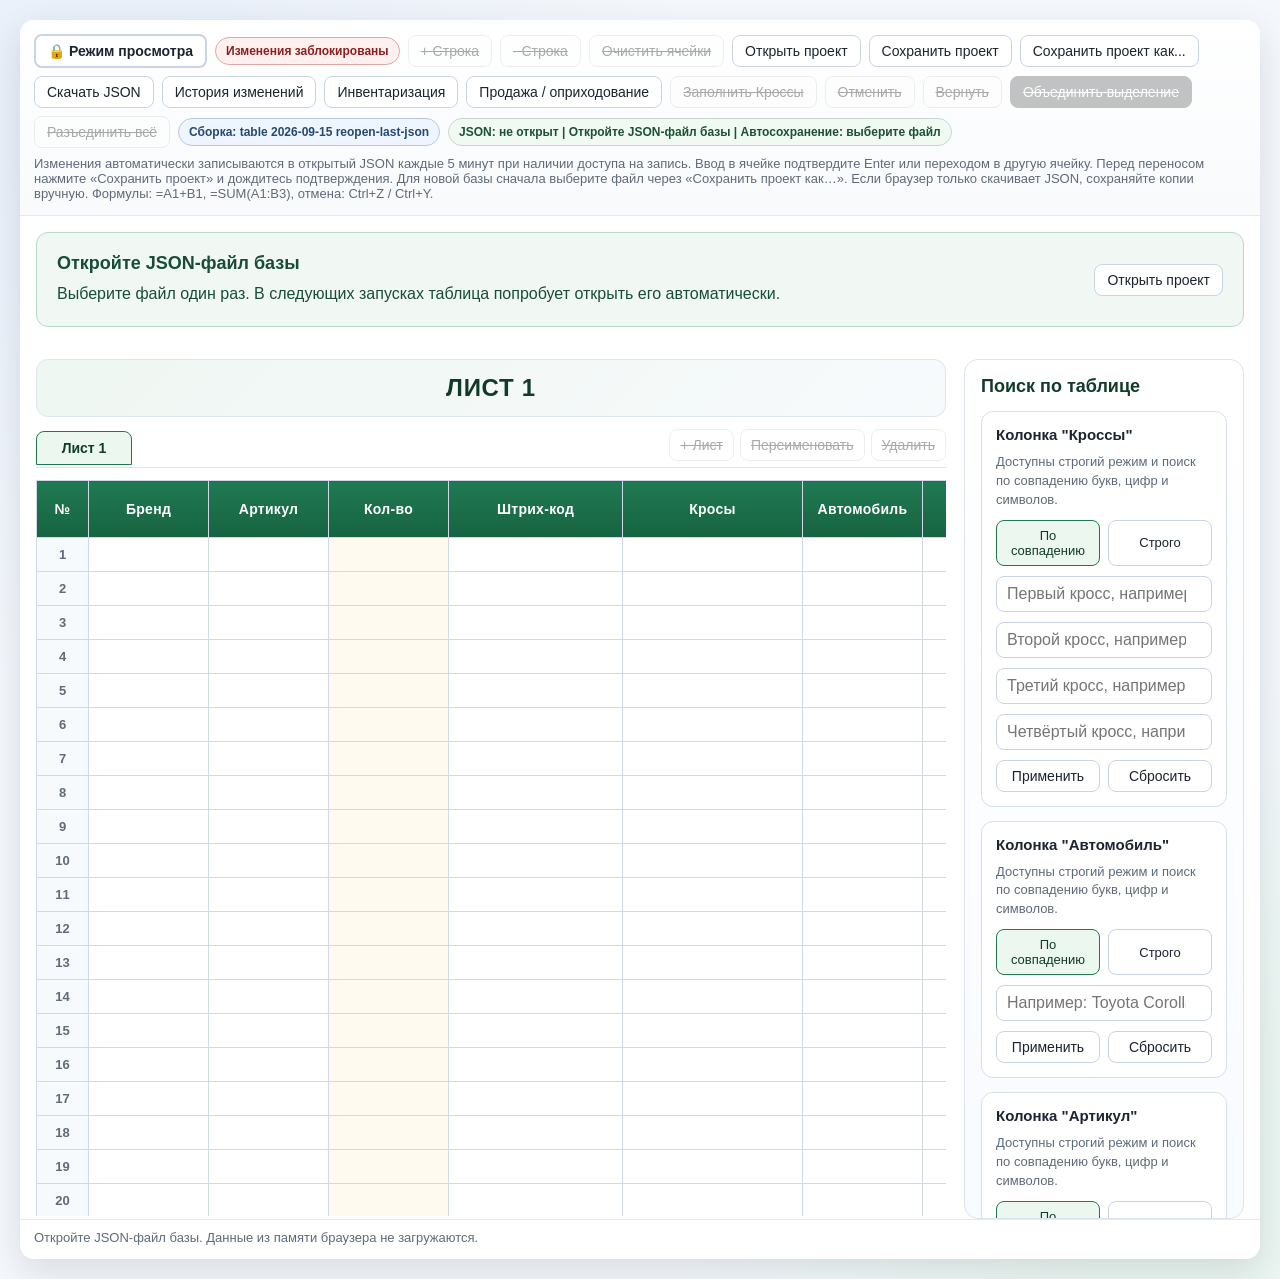
<file: index.html>
﻿<!doctype html>
<html lang="ru">
<head>
  <meta charset="UTF-8" />
  <meta name="viewport" content="width=device-width, initial-scale=1.0" />
  <title>Excel-подобная таблица</title>
  <link
    rel="icon"
    type="image/svg+xml"
    href="data:image/svg+xml,%3Csvg xmlns='http://www.w3.org/2000/svg' viewBox='0 0 64 64'%3E%3Crect width='64' height='64' rx='14' fill='white'/%3E%3Ctext x='32' y='45' text-anchor='middle' font-size='42' font-weight='700' font-family='Arial,sans-serif' fill='%23d62828'%3EA%3C/text%3E%3C/svg%3E"
  />
  <link rel="stylesheet" href="styles.css?v=20260915-reopen-last-json" />
</head>
<body class="table-locked">
  <div class="app">
    <div class="toolbar">
      <button id="adminModeToggle" class="admin-mode-toggle" type="button" aria-pressed="false">🔒 Режим просмотра</button>
      <span id="adminModeStatus" class="admin-mode-status" role="status">Изменения заблокированы</span>
      <button id="addRow">+ Строка</button>
      <button id="removeRow">- Строка</button>
      <button id="clearCells">Очистить ячейки</button>
      <button id="openProject">Открыть проект</button>
      <button id="saveProject">Сохранить проект</button>
      <button id="saveProjectAs">Сохранить проект как...</button>
      <button id="enableProjectAutosave" hidden>Разрешить автосохранение</button>
      <button id="downloadProjectCopy">Скачать JSON</button>
      <button id="downloadBrowserBackup" hidden>Скачать прежнюю копию браузера</button>
      <button id="changeHistory">История изменений</button>
      <button id="inventoryOpen" type="button">Инвентаризация</button>
      <button id="stockBarcodeOpen" type="button">Продажа / оприходование</button>
      <button id="crossImport">Заполнить Кроссы</button>
      <button id="undoAction">Отменить</button>
      <button id="redoAction">Вернуть</button>
      <button id="merge" class="primary">Объединить выделение</button>
      <button id="unmerge">Разъединить всё</button>
      <span id="buildBadge" class="build-badge"></span>
      <span id="syncStatus" class="sync-status" aria-live="polite">JSON: не открыт</span>
      <span class="hint">Изменения автоматически записываются в открытый JSON каждые 5 минут при наличии доступа на запись. Ввод в ячейке подтвердите Enter или переходом в другую ячейку. Перед переносом нажмите «Сохранить проект» и дождитесь подтверждения. Для новой базы сначала выберите файл через «Сохранить проект как…». Если браузер только скачивает JSON, сохраняйте копии вручную. Формулы: =A1+B1, =SUM(A1:B3), отмена: Ctrl+Z / Ctrl+Y.</span>
    </div>
    <input id="openProjectFile" type="file" accept=".json,application/json" hidden />

    <section id="projectStartup" class="project-startup" aria-labelledby="projectStartupTitle">
      <div>
        <h2 id="projectStartupTitle">Открываю последний JSON…</h2>
        <p id="projectStartupMessage" role="status">Читаю актуальный файл с диска.</p>
      </div>
      <div class="project-startup__actions">
        <button id="reopenLastProject" type="button" class="primary" hidden>Открыть последний JSON</button>
        <button id="chooseStartupProject" type="button">Открыть проект</button>
      </div>
    </section>

    <div class="table-section">
      <div class="table-layout">
        <div class="table-main">
          <div id="tableTitle" class="table-title">Масляные фильтра</div>
          <div id="inventoryLockBanner" class="inventory-lock-banner" role="status" hidden>
            <span class="inventory-lock-icon" aria-hidden="true">🔒</span>
            <div><strong>Листы и ячейки заблокированы — идёт инвентаризация</strong><p id="inventoryLockDetails"></p></div>
            <button id="inventoryLockOpen" type="button">Перейти к инвентаризации</button>
          </div>

          <div class="sheet-tabs" aria-label="Листы таблицы">
            <div id="sheetTabsList" class="sheet-tabs__list" role="tablist" aria-label="Список листов"></div>
            <div class="sheet-tabs__actions">
              <button id="addSheet" type="button">+ Лист</button>
              <button id="renameSheet" type="button">Переименовать</button>
              <button id="deleteSheet" type="button">Удалить</button>
            </div>
          </div>

          <div class="table-wrap">
            <div id="rowControls" class="row-controls" hidden aria-hidden="true">
              <button
                id="insertRowAboveMouse"
                class="row-control-button"
                type="button"
                title="Вставить строку выше"
                aria-label="Вставить строку выше"
              >&uarr;</button>
              <button
                id="insertRowBelowMouse"
                class="row-control-button"
                type="button"
                title="Вставить строку ниже"
                aria-label="Вставить строку ниже"
              >&darr;</button>
              <button
                id="removeRowMouse"
                class="row-control-button row-control-button--danger"
                type="button"
                title="Удалить строку"
                aria-label="Удалить строку"
              >-</button>
            </div>
            <table id="sheet"></table>
            <div id="fillHandle" class="fill-handle" hidden></div>
          </div>

          <div id="emptySearchState" class="empty-search-state" hidden>По вашему запросу ничего не найдено.</div>
        </div>

        <aside class="search-panel" aria-label="Панель поиска">
          <div class="search-panel__title">Поиск по таблице</div>

          <section class="search-card">
            <div class="search-card__title">Колонка "Кроссы"</div>
            <div class="search-card__hint">
              Доступны строгий режим и поиск по совпадению букв, цифр и символов.
            </div>
            <div class="search-card__modes" role="group" aria-label="Режим поиска по кросам">
              <button id="articleSearchModeContains" class="search-mode-button is-active" type="button" data-mode="contains">По совпадению</button>
              <button id="articleSearchModeStrict" class="search-mode-button" type="button" data-mode="strict">Строго</button>
            </div>
            <input
              id="articleSearchInput"
              class="search-card__input"
              type="search"
              placeholder="Первый кросс, например: AB123"
              aria-label="Первый кросс для поиска"
              autocomplete="off"
            />
            <input
              id="articleSearchInputSecondary"
              class="search-card__input"
              type="search"
              placeholder="Второй кросс, например: CD-456"
              aria-label="Второй кросс для поиска"
              autocomplete="off"
            />
            <input
              id="articleSearchInputTertiary"
              class="search-card__input"
              type="search"
              placeholder="Третий кросс, например: EF-789"
              aria-label="Третий кросс для поиска"
              autocomplete="off"
            />
            <input
              id="articleSearchInputQuaternary"
              class="search-card__input"
              type="search"
              placeholder="Четвёртый кросс, например: GH012"
              aria-label="Четвёртый кросс для поиска"
              autocomplete="off"
            />
            <div class="search-card__actions">
              <button id="articleSearchApply" type="button">Применить</button>
              <button id="articleSearchReset" type="button">Сбросить</button>
            </div>
          </section>

          <section class="search-card">
            <div class="search-card__title">Колонка "Автомобиль"</div>
            <div class="search-card__hint">
              Доступны строгий режим и поиск по совпадению букв, цифр и символов.
            </div>
            <div class="search-card__modes" role="group" aria-label="Режим поиска по автомобилям">
              <button id="vehicleSearchModeContains" class="search-mode-button is-active" type="button" data-mode="contains">По совпадению</button>
              <button id="vehicleSearchModeStrict" class="search-mode-button" type="button" data-mode="strict">Строго</button>
            </div>
            <input
              id="vehicleSearchInput"
              class="search-card__input"
              type="search"
              placeholder="Например: Toyota Corolla"
              autocomplete="off"
            />
            <div class="search-card__actions">
              <button id="vehicleSearchApply" type="button">Применить</button>
              <button id="vehicleSearchReset" type="button">Сбросить</button>
            </div>
          </section>

          <section class="search-card">
            <div class="search-card__title">Колонка "Артикул"</div>
            <div class="search-card__hint">
              Доступны строгий режим и поиск по совпадению букв, цифр и символов.
            </div>
            <div class="search-card__modes" role="group" aria-label="Режим поиска по артикулам">
              <button id="partNumberSearchModeContains" class="search-mode-button is-active" type="button" data-mode="contains">По совпадению</button>
              <button id="partNumberSearchModeStrict" class="search-mode-button" type="button" data-mode="strict">Строго</button>
            </div>
            <input
              id="partNumberSearchInput"
              class="search-card__input"
              type="search"
              placeholder="Первый артикул, например: AB123"
              aria-label="Первый артикул для поиска"
              autocomplete="off"
            />
            <input
              id="partNumberSearchInputSecondary"
              class="search-card__input"
              type="search"
              placeholder="Второй артикул, например: CD-456"
              aria-label="Второй артикул для поиска"
              autocomplete="off"
            />
            <div class="search-card__actions">
              <button id="partNumberSearchApply" type="button">Применить</button>
              <button id="partNumberSearchReset" type="button">Сбросить</button>
            </div>
          </section>
        </aside>
      </div>
    </div>

    <section id="inventoryPanel" class="inventory-panel" hidden aria-label="Инвентаризация">
      <div class="inventory-panel__header">
        <div>
          <h2>Инвентаризация</h2>
          <div id="inventorySummary" class="inventory-summary">Нет активной инвентаризации.</div>
        </div>
        <button id="inventoryClose" type="button">Закрыть</button>
      </div>
      <div class="inventory-actions">
        <button id="inventoryStart" type="button">Начать инвентаризацию</button>
        <button id="inventoryContinue" type="button">Продолжить</button>
        <button id="inventoryFinish" type="button">Завершить подсчёт</button>
        <button id="inventoryReopen" type="button">Вернуть к подсчёту</button>
        <button id="inventoryApply" type="button" class="primary">Провести результаты</button>
        <button id="inventoryCancel" type="button">Отменить инвентаризацию</button>
      </div>
      <div id="inventoryNotice" class="inventory-notice" role="alert" hidden></div>
      <div class="inventory-controls">
        <label>Фильтр
          <select id="inventoryFilter">
            <option value="all">Все позиции</option>
            <option value="uncounted">Не посчитано</option>
            <option value="mismatch">Есть расхождение</option>
          </select>
        </label>
        <form id="inventoryBarcodeForm">
          <label>Штрих-код
            <input id="inventoryBarcode" inputmode="numeric" autocomplete="off" placeholder="Отсканируйте штрих-код" />
          </label>
          <button type="submit">Добавить 1</button>
        </form>
      </div>
      <div class="inventory-table-wrap">
        <table class="inventory-table">
          <thead><tr><th>Бренд</th><th>Артикул</th><th>Штрих-код</th><th>Учёт</th><th>Факт</th><th>Разница</th><th>Статус</th><th>Комментарий</th></tr></thead>
          <tbody id="inventoryLines"></tbody>
        </table>
      </div>
      <div id="inventoryUnknown" class="inventory-unknown" hidden></div>
    </section>

    <div class="status" id="status">Готово к работе.</div>
  </div>

  <div id="crossImportModal" class="modal-backdrop" hidden>
    <div class="modal-card" role="dialog" aria-modal="true" aria-labelledby="crossImportTitle">
      <div class="modal-card__header">
        <div>
          <div id="crossImportTitle" class="modal-card__title">Заполнение "Кроссы"</div>
          <div id="crossImportTarget" class="modal-card__subtitle">Выберите одну ячейку в столбце "Кроссы".</div>
        </div>
        <button id="crossImportClose" type="button" aria-label="Закрыть">Закрыть</button>
      </div>

      <label class="modal-field">
        <span>Ссылка на источник</span>
        <input id="crossImportUrl" type="url" placeholder="https://example.com/..." />
      </label>

      <div class="modal-actions">
        <button id="crossImportFetch" type="button">Загрузить автоматически</button>
        <button id="crossImportExtract" type="button">Извлечь из текста</button>
      </div>

      <label class="modal-field">
        <span>Текст источника / ручной fallback</span>
        <textarea id="crossImportSource" rows="8" placeholder="Если автоматическая загрузка не сработала, вставьте сюда текст вручную и нажмите 'Извлечь из текста'."></textarea>
      </label>

      <label class="modal-field">
        <span>Результат для записи в "Кроссы"</span>
        <textarea id="crossImportResult" rows="6" placeholder="Здесь можно вручную поправить итог перед записью."></textarea>
      </label>

      <div id="crossImportStatus" class="modal-card__status">Автозагрузка использует безопасный сервисный слой. Если сайт блокирует доступ, используйте ручную вставку текста.</div>

      <div class="modal-actions modal-actions--end">
        <button id="crossImportApply" type="button" class="primary">Записать в "Кроссы"</button>
      </div>
    </div>
  </div>

  <div id="changeHistoryModal" class="modal-backdrop" hidden>
    <div class="modal-card modal-card--wide" role="dialog" aria-modal="true" aria-labelledby="changeHistoryTitle">
      <div class="modal-card__header">
        <div>
          <div id="changeHistoryTitle" class="modal-card__title">История изменений</div>
          <div id="changeHistorySubtitle" class="modal-card__subtitle">Здесь показаны добавленные, удаленные и измененные данные.</div>
        </div>
        <button id="changeHistoryClose" type="button" aria-label="Закрыть">Закрыть</button>
      </div>

      <div id="changeHistoryList" class="change-history-list"></div>

      <div class="modal-actions modal-actions--end">
        <button id="changeHistoryRefresh" type="button">Обновить</button>
      </div>
    </div>
  </div>

  <div id="crossEditModal" class="modal-backdrop" hidden>
    <div class="modal-card modal-card--wide" role="dialog" aria-modal="true" aria-labelledby="crossEditTitle">
      <div class="modal-card__header">
        <div>
          <div id="crossEditTitle" class="modal-card__title">Редактирование "Кроссы"</div>
          <div id="crossEditTarget" class="modal-card__subtitle">Выберите ячейку в столбце "Кроссы".</div>
        </div>
        <button id="crossEditClose" type="button" aria-label="Закрыть">Закрыть</button>
      </div>

      <label class="modal-field">
        <span>Содержимое ячейки</span>
        <textarea id="crossEditTextarea" class="cross-edit-textarea" rows="16" placeholder="Введите или вставьте содержимое для ячейки &quot;Кросы&quot;."></textarea>
      </label>

      <div class="modal-card__status">
        Можно очистить артикулы от пробелов, точек, дефисов и тире. `Ctrl+Enter` сохраняет, `Esc` отменяет изменения.
      </div>

      <div class="modal-actions modal-actions--spread">
        <button id="crossEditNormalize" type="button">Очистить артикулы</button>
      </div>

      <div class="modal-actions modal-actions--end">
        <button id="crossEditCancel" type="button">Отменить</button>
        <button id="crossEditSave" type="button" class="primary">Сохранить</button>
      </div>
    </div>
  </div>

  <div id="quantityAdjustModal" class="modal-backdrop" hidden aria-hidden="true">
    <div class="modal-card quantity-adjust-card" role="dialog" aria-modal="true" aria-labelledby="quantityAdjustTitle">
      <div class="modal-card__header">
        <div>
          <div id="quantityAdjustTitle" class="modal-card__title">Изменить количество товара</div>
          <div id="quantityAdjustProduct" class="modal-card__subtitle"></div>
        </div>
        <button id="quantityAdjustClose" type="button">Закрыть</button>
      </div>

      <div id="quantityAdjustCurrent" class="quantity-adjust-current"></div>
      <div class="quantity-adjust-modes" role="group" aria-label="Тип изменения количества">
        <button id="quantityModeIncrease" class="quantity-mode-button is-active" type="button">+ Оприходовать</button>
        <button id="quantityModeDecrease" class="quantity-mode-button" type="button">− Продать</button>
      </div>
      <label class="modal-field">
        <span id="quantityAdjustLabel">Количество для добавления</span>
        <input id="quantityAdjustAmount" type="number" min="1" step="1" value="1" inputmode="numeric" />
      </label>
      <div id="quantityAdjustError" class="quantity-adjust-error" role="alert" hidden></div>

      <div class="modal-actions modal-actions--end">
        <button id="quantityAdjustCancel" type="button">Отмена</button>
        <button id="quantityAdjustApply" type="button" class="primary">Добавить</button>
      </div>
    </div>
  </div>

  <div id="stockBarcodeModal" class="modal-backdrop" hidden aria-hidden="true">
    <div class="modal-card stock-operation-card" role="dialog" aria-modal="true" aria-labelledby="stockBarcodeTitle">
      <div class="modal-card__header">
        <div>
          <div id="stockBarcodeTitle" class="modal-card__title">Продажа / оприходование</div>
          <div class="modal-card__subtitle">Поиск по всем листам. Продажа уменьшает остаток, оприходование увеличивает.</div>
        </div>
        <button id="stockBarcodeClose" type="button">Закрыть</button>
      </div>

      <div class="quantity-adjust-modes" role="group" aria-label="Тип складской операции">
        <button id="stockBarcodeModeReceipt" class="quantity-mode-button" type="button" aria-pressed="false">+ Оприходование</button>
        <button id="stockBarcodeModeWriteoff" class="quantity-mode-button is-active" type="button" aria-pressed="true">− Продажа</button>
      </div>
      <div class="stock-entry-modes" role="group" aria-label="Способ выбора товара">
        <button id="stockEntryBarcode" type="button" aria-pressed="true">Сканер / штрих-код</button>
        <button id="stockEntryManual" type="button" aria-pressed="false">Выбрать вручную</button>
      </div>
      <div class="stock-operation-settings">
        <label class="modal-field"><span>Количество за операцию</span>
          <input id="stockBarcodeAmount" type="number" min="1" step="1" value="1" inputmode="numeric" />
        </label>
        <label class="modal-field"><span>Комментарий (необязательно)</span>
          <input id="stockOperationReason" maxlength="300" placeholder="Например, номер заказа или накладной" />
        </label>
      </div>
      <form id="stockBarcodeForm" class="stock-barcode-form">
        <label class="modal-field">
          <span>Штрих-код</span>
          <input id="stockBarcodeInput" inputmode="numeric" autocomplete="off" placeholder="Отсканируйте штрих-код" />
        </label>
        <button id="stockBarcodeSubmit" type="submit" class="primary">Продать</button>
      </form>
      <div id="stockManualPanel" hidden>
        <label class="modal-field"><span>Найти товар на всех листах</span>
          <input id="stockManualSearch" type="search" autocomplete="off" placeholder="Бренд, артикул или штрих-код" />
        </label>
      </div>
      <p id="stockScanHint" class="stock-scan-hint">Сканирование + Enter сразу выполняет операцию с указанным количеством.</p>
      <div id="stockBarcodeStatus" class="stock-barcode-status" role="alert" aria-atomic="true">Выберите операцию и отсканируйте товар.</div>
      <section id="stockProductChoices" class="stock-product-choices" aria-label="Выбор товара" hidden>
        <p id="stockChoiceSummary"></p>
        <div id="stockProductList" class="stock-product-list"></div>
        <button id="stockCancelSelection" type="button">Отменить выбор</button>
      </section>
      <div id="stockSelectedProduct" class="stock-selected-product" hidden>
        <p id="stockSelectedDescription"></p>
        <button id="stockConfirmProduct" type="button" class="primary">Подтвердить</button>
      </div>
      <details class="stock-recent"><summary>Последние операции</summary><ol id="stockRecentOperations"></ol></details>
    </div>
  </div>

  <script src="stock-service.js?v=20260910-sales-receipts"></script>
  <script src="project-file-service.js?v=20260912-json-only"></script>
  <script src="script.js?v=20260915-reopen-last-json"></script>
</body>
</html>
</file>
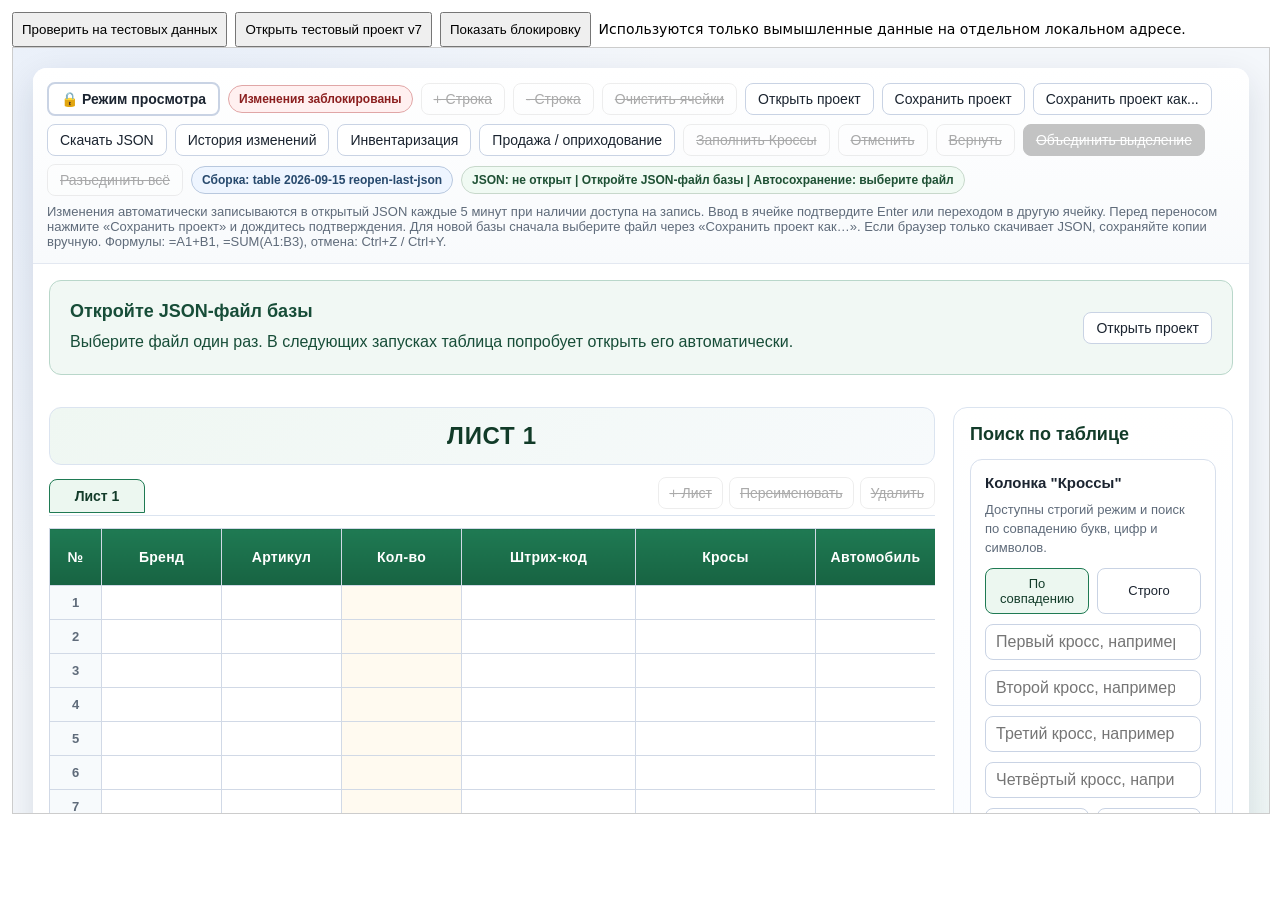
<file: tests/browser-check.html>
<!doctype html>
<html lang="ru"><meta charset="utf-8"><title>Проверка продаж и старых JSON</title>
<style>body{font:14px system-ui;margin:12px}button{padding:8px;margin-right:8px}iframe{width:100%;height:85vh;border:1px solid #ccc}#result{white-space:pre-wrap}</style>
<button id="run">Проверить на тестовых данных</button><button id="demo">Открыть тестовый проект v7</button><button id="lock">Показать блокировку</button><span id="result">Используются только вымышленные данные на отдельном локальном адресе.</span>
<iframe id="app" src="../index.html" title="Тестовая таблица"></iframe>
<script>
const frame = document.getElementById('app');
const fixture = () => ({ kind: 'oil-filters-project', version: 7, sheetCount: 2, workbook: {
  activeSheetId: 'sheet-1', nextSheetId: 3, sheets: [
    { id: 'sheet-1', name: 'ТЕСТ Фильтры', snapshot: { rows: 3, data: { 0: ['MANN','A1','10','00123','CROSS\nTEXT','Toyota','3/4'] }, merges: [], nextMasterId: 1 } },
    { id: 'sheet-2', name: 'ТЕСТ Свечи', snapshot: { rows: 3, data: { 0: ['NGK','B2','4','00999','','',''], 1: ['DUP','C3','7','00123','','',''] }, merges: [], nextMasterId: 1 } }
  ] }, changeHistory: [] });
function load(win, payload) { if (!win.applyStoredTablePayload(payload)) throw Error('Не удалось загрузить JSON'); win.restoreChangeHistoryFromPayload(payload); }
function assert(value, message) { if (!value) throw Error(message); }
document.getElementById('demo').onclick = () => { const w=frame.contentWindow; load(w, fixture()); w.closeStockBarcodeModal(); w.openStockBarcodeModal(); };
document.getElementById('lock').onclick = () => { const w=frame.contentWindow, p=fixture(); p.inventory={activeSessionId:'lock',sessions:[{id:'lock',number:'ТЕСТ-ИНВ',status:'counting',scope:{sheetIds:['sheet-1']},lines:[],unknownBarcodes:[]}]}; w.closeStockBarcodeModal();load(w,p); };
document.getElementById('run').onclick = async () => {
  let w=frame.contentWindow, d=w.document;
  const result=document.getElementById('result');
  let passed=0;
  const check=(condition,message)=>{assert(condition,message);passed++;};
  try {
    await w.appReady;
    // Actual application loaders and serializer, with no production project or file handle.
    const oldArray = { rows: 2, data: [['OLD','001','8','00001','A\nB','CAR','']] };
    load(w, oldArray); let exported=w.serializeCurrentProject();
    check(JSON.stringify(exported.workbook.sheets[0].snapshot.data[0])===JSON.stringify(oldArray.data[0]),'Legacy array lost values');
    check(exported.version===8,'Wrong export version');
    const structured={rows:3,data:{1:['OLD','002','6','00002','CROSS','','']},merges:[],nextMasterId:3};
    load(w,{snapshot:structured});
    check(JSON.stringify(w.serializeCurrentProject().workbook.sheets[0].snapshot.data)===JSON.stringify(structured.data),'Old structured snapshot lost values');
    const oldWorkbook=fixture();oldWorkbook.workbook.sheets[1].snapshot.data=Object.values(oldWorkbook.workbook.sheets[1].snapshot.data);
    load(w,oldWorkbook);
    check(w.findStockRowsByBarcode('00999').length===1,'Old inactive array sheet not searchable');
    const historical={rows:3,tbodyHtml:d.querySelector('#sheet tbody').innerHTML,nextMasterId:1,mergedMasterIds:[]};
    const htmlWorkbook=fixture();htmlWorkbook.workbook.sheets[1].snapshot=historical;
    load(w,htmlWorkbook);
    check(w.findStockRowsByBarcode('00123').length===2,'Old inactive HTML sheet not searchable');
    const htmlProduct=w.findStockRowsByBarcode('00123').find(product=>product.sheetId==='sheet-2');
    check(Boolean(w.adjustStock({itemId:htmlProduct.itemId,sheetId:htmlProduct.sheetId,delta:-1,type:'writeoff',reason:'Продажа'})),'Sale on inactive historical sheet failed');
    w.switchToSheet('sheet-2');
    check(w.serializeCurrentProject().workbook.sheets[1].snapshot.data[0][2]==='9','Switching to historical sheet lost sale');
    load(w,historical);
    check(w.findStockRowsByBarcode('00123').length===1,'Old single HTML sheet not searchable');
    load(w, fixture()); exported=w.serializeCurrentProject();
    check(exported.workbook.sheets.length===2,'v7 sheets lost');
    check(exported.workbook.sheets.every((s,i)=>JSON.stringify(s.snapshot.data)===JSON.stringify(fixture().workbook.sheets[i].snapshot.data)),'v7 cells changed');
    const ids=JSON.stringify(exported.workbook.sheets.map(s=>s.snapshot.rowMeta));
    load(w, JSON.parse(JSON.stringify(exported)));
    check(JSON.stringify(w.serializeCurrentProject().workbook.sheets.map(s=>s.snapshot.rowMeta))===ids,'v8 IDs changed on reload');
    w.openStockBarcodeModal(); w.setStockBarcodeMode('writeoff');
    const before=w.serializeCurrentProject();
    d.getElementById('stockBarcodeAmount').value='2';
    check(w.applyStockBarcodeScan('00999')===true,'Cross-sheet sale failed');
    let after=w.serializeCurrentProject();
    check(after.workbook.activeSheetId==='sheet-1','Sale switched sheet');
    check(after.workbook.sheets[1].snapshot.data[0][2]==='2','Wrong sale quantity');
    check(JSON.stringify(after.workbook.sheets[0])===JSON.stringify(before.workbook.sheets[0]),'Unrelated sheet changed');
    check(w.findStockRowsByBarcode(']E0009\n99').length===1,'Scanner prefix or newline broke barcode matching');
    const saleJournal=JSON.stringify(after.stock);
    const originalSound=w.playStockErrorSound;let soundCalls=0;
    w.playStockErrorSound=()=>{soundCalls++;originalSound();};
    try { check(w.applyStockBarcodeScan('not-found')===false,'Unknown accepted'); }
    finally { w.playStockErrorSound=originalSound; }
    check(soundCalls===1,'Unknown barcode did not trigger sound');
    check(JSON.stringify(w.serializeCurrentProject().stock)===saleJournal,'Unknown changed stock');
    check(d.getElementById('stockBarcodeStatus').textContent.includes('ни на одном листе'),'Unknown alert missing');
    w.applyStockBarcodeScan('00123');
    check(d.querySelectorAll('.stock-product-option').length===2,'Duplicates not shown');
    check(JSON.stringify(w.serializeCurrentProject().stock)===saleJournal,'Duplicate silently applied');
    d.querySelectorAll('.stock-product-option')[1].click(); d.getElementById('stockConfirmProduct').click();
    check(w.serializeCurrentProject().workbook.sheets[1].snapshot.data[1][2]==='5','Duplicate choice applied to wrong sheet');
    w.setStockBarcodeMode('receipt'); w.setStockEntryMode('manual');
    d.getElementById('stockManualSearch').value='NGK B2'; w.searchStockManually();
    d.querySelector('.stock-product-option').click(); d.getElementById('stockConfirmProduct').click();
    check(w.serializeCurrentProject().workbook.sheets[1].snapshot.data[0][2]==='4','Manual receipt failed');
    // Reload a saved v8 and check that locks are shown without opening inventory panel.
    const saved=w.serializeCurrentProject();
    const savedStock=JSON.stringify(saved.stock);
    load(w,JSON.parse(JSON.stringify(saved)));
    check(JSON.stringify(w.serializeCurrentProject().stock)===savedStock,'Existing movement journal lost after JSON reload');
    w.setStockEntryMode('barcode');w.setStockBarcodeMode('receipt');
    const persist=w.saveTableData;
    const balanceBefore=JSON.stringify(w.serializeCurrentProject().workbook);
    w.saveTableData=()=>false;
    try { check(w.applyStockBarcodeScan('00999')===false,'Failed persistence was accepted'); }
    finally { w.saveTableData=persist; }
    check(JSON.stringify(w.serializeCurrentProject().workbook)===balanceBefore,'Failed persistence changed cells');
    check(JSON.stringify(w.serializeCurrentProject().stock)===savedStock,'Failed persistence changed journal');
    const active={id:'test-inventory',number:'ТЕСТ-ИНВ',scope:{sheetIds:['sheet-1']},status:'counting',lines:[],unknownBarcodes:[]};
    saved.inventory={activeSessionId:active.id,sessions:[active],ui:{mode:'closed'}};
    for(const status of ['counting','review','partially-applied']) {
      active.status=status; load(w,JSON.parse(JSON.stringify(saved)));
      check(!d.getElementById('inventoryLockBanner').hidden,`Banner missing: ${status}`);
      check(d.getElementById('stockBarcodeOpen').disabled,`Stock not locked: ${status}`);
      check([...d.querySelectorAll('.sheet-tab')].every(tab=>tab.disabled),`Tabs not locked: ${status}`);
      check(d.body.classList.contains('inventory-locked'),`Cells not styled: ${status}`);
    }
    load(w,fixture()); w.closeStockBarcodeModal();
    check(d.getElementById('inventoryLockBanner').hidden && !d.getElementById('stockBarcodeOpen').disabled,'Lock not cleared');
    const finalProject=JSON.parse(JSON.stringify(saved));finalProject.inventory={sessions:[],activeSessionId:null};
    load(w,finalProject);w.saveTableData(false,{syncFile:false});
    const expected=w.serializeCurrentProject();
    // Browser cache must not restore the database. Transfer using actual JSON bytes.
    const transferred=JSON.stringify(expected);
    w.localStorage.setItem('oil-filters-table-v1',transferred);
    w.hasUnsavedProjectChanges=()=>false; // Permit the test reload without a leave-page dialog.
    await new Promise(resolve=>{frame.onload=resolve;frame.contentWindow.location.reload();});
    w=frame.contentWindow;d=w.document;
    await w.appReady;
    check(w.serializeCurrentProject().workbook.sheets.length===1,'Browser cache was loaded automatically');
    check(Object.keys(w.serializeCurrentProject().workbook.sheets[0].snapshot.data).length===0,'Browser cache leaked into a fresh table');
    await w.importProjectFile(new w.File([transferred],'transfer.json',{type:'application/json'}));
    const reopened=w.serializeCurrentProject();
    check(JSON.stringify(reopened.workbook)===JSON.stringify(expected.workbook),'JSON transfer lost saved workbook');
    check(JSON.stringify(reopened.stock)===JSON.stringify(expected.stock),'JSON transfer lost saved journal');
    result.textContent=`Успешно: ${passed} проверок (старые JSON, все листы, выбор дублей, журнал, блокировки).`;
  } catch(error) { result.textContent=`ОШИБКА после ${passed} проверок: ${error.stack}`; }
};
if(new URLSearchParams(location.search).has('autorun')) frame.addEventListener('load',()=>document.getElementById('run').click(),{once:true});
</script></html>
</file>
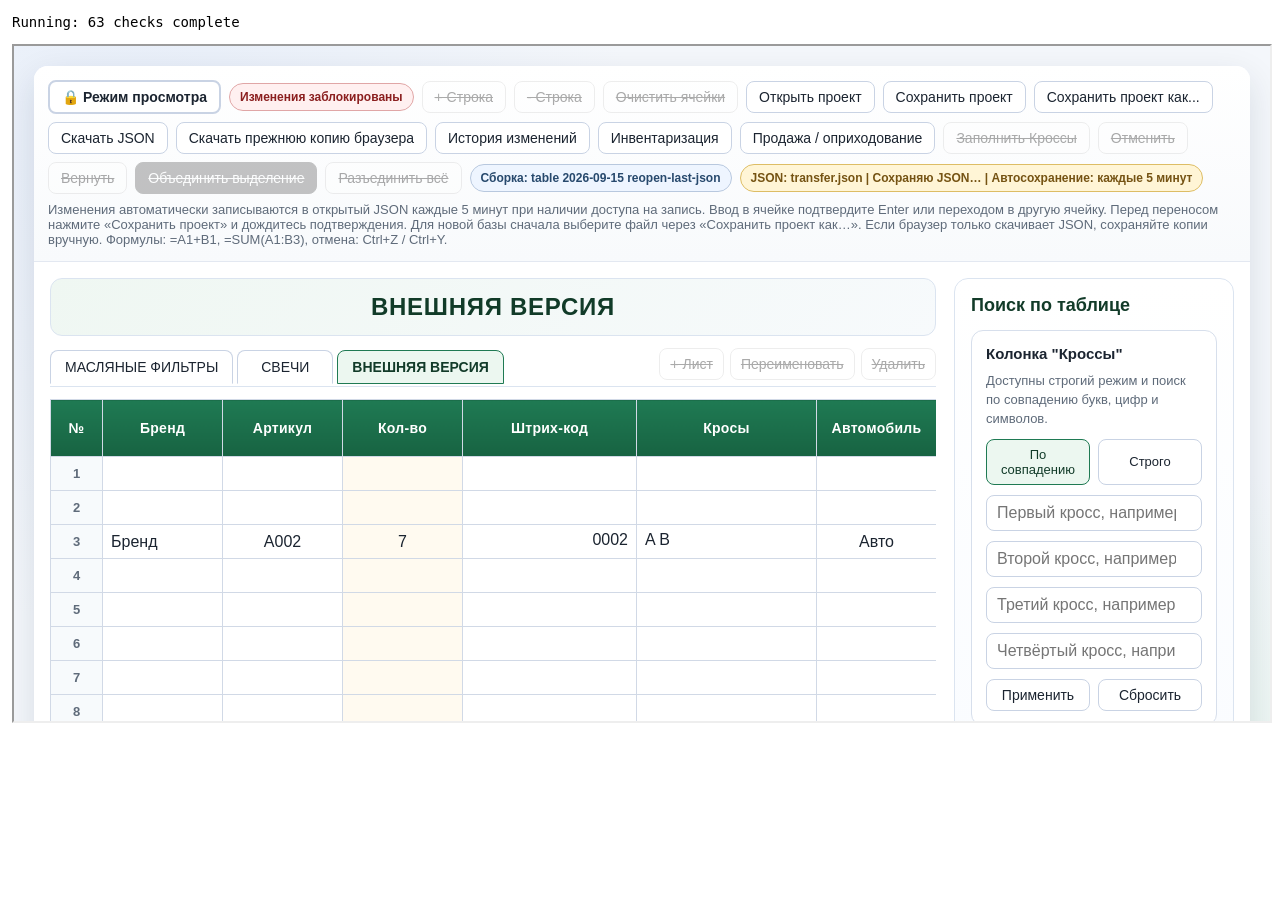
<file: tests/json-browser-check.html>
<!doctype html>
<html lang="ru"><meta charset="utf-8"><title>Проверка переноса JSON</title>
<style>body{font:14px system-ui;margin:12px}iframe{width:100%;height:75vh}pre{white-space:pre-wrap}</style>
<pre id="result">Проверка выполняется…</pre>
<iframe id="app" src="../index.html" title="Тестовая таблица"></iframe>
<script src="json-browser-check.js"></script></html>
</file>
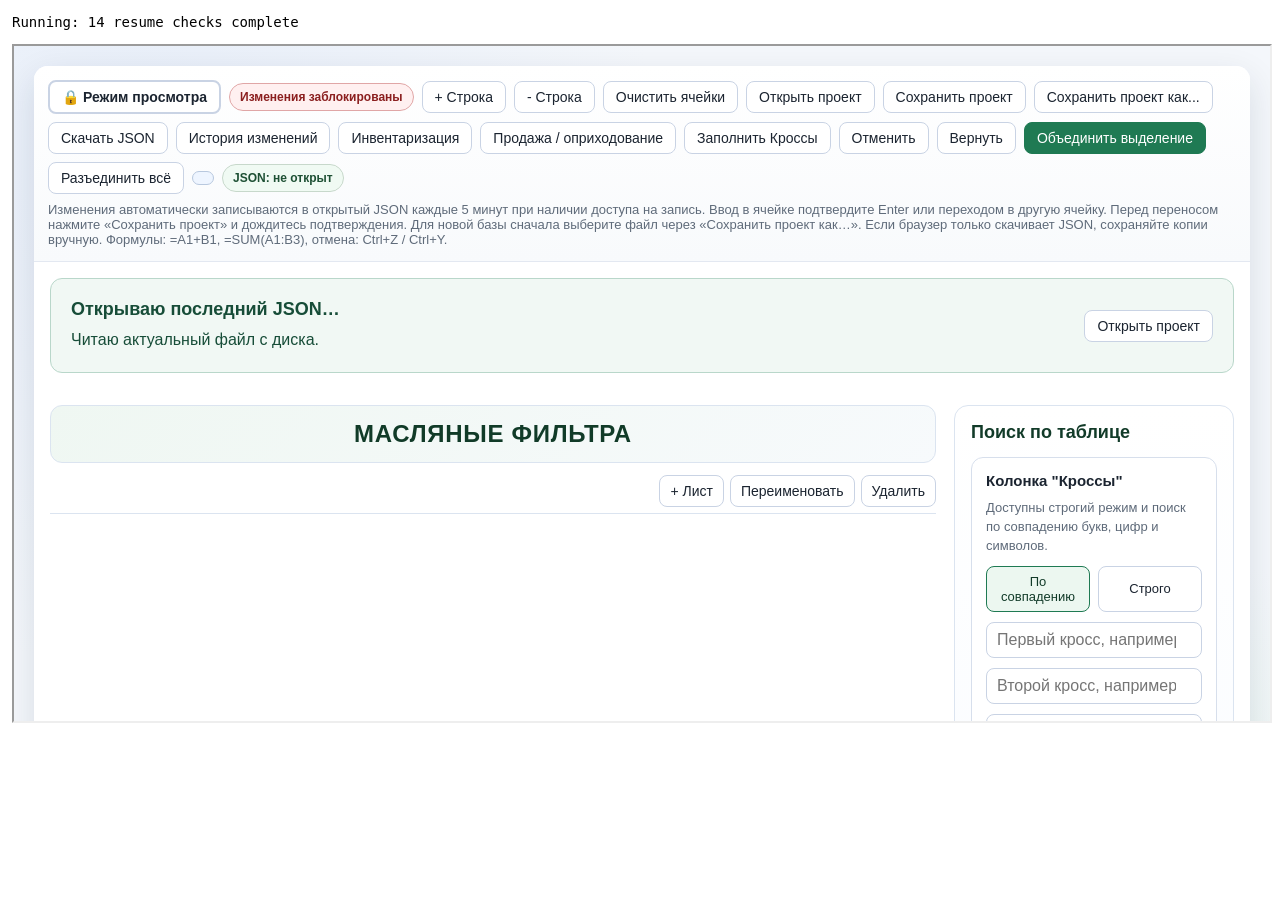
<file: tests/resume-browser-check.html>
<!doctype html>
<html lang="ru"><meta charset="utf-8"><title>Проверка открытия последнего JSON</title>
<style>body{font:14px system-ui;margin:12px}iframe{width:100%;height:75vh}pre{white-space:pre-wrap}</style>
<pre id="result">Проверка выполняется…</pre>
<iframe id="app" src="../index.html" title="Тестовая таблица"></iframe>
<script src="resume-browser-check.js"></script></html>
</file>
<file: styles.css>
﻿:root {
  --bg: #f4f7fb;
  --panel: #ffffff;
  --grid: #d1d9e6;
  --text: #1b2430;
  --muted: #5f6b7a;
  --accent: #1f7a53;
  --accent-2: #0f5f3d;
  --selected: #d9f1e5;
  --selected-border: #1f7a53;
}

* { box-sizing: border-box; }

body {
  margin: 0;
  min-height: 100vh;
  font-family: "Segoe UI", Tahoma, Geneva, Verdana, sans-serif;
  color: var(--text);
  background:
    radial-gradient(circle at 10% 10%, #e7eef9 0%, transparent 35%),
    radial-gradient(circle at 90% 90%, #e6f5ec 0%, transparent 30%),
    var(--bg);
  padding: 20px;
}

.app {
  width: min(100%, calc(100vw - 40px));
  max-width: none;
  margin: 0 auto;
  background: var(--panel);
  border-radius: 14px;
  box-shadow: 0 12px 35px rgba(15, 30, 60, 0.12);
  overflow: hidden;
}

.toolbar {
  padding: 14px;
  border-bottom: 1px solid #e3e8f1;
  display: flex;
  flex-wrap: wrap;
  gap: 8px;
  align-items: center;
  background: linear-gradient(180deg, #ffffff 0%, #f8fafc 100%);
}

button {
  border: 1px solid #c9d3e4;
  background: #fff;
  color: var(--text);
  padding: 7px 12px;
  border-radius: 8px;
  cursor: pointer;
  transition: 0.15s ease;
  font-size: 14px;
}

button:hover {
  border-color: #95a8c7;
  transform: translateY(-1px);
}

button:disabled {
  opacity: 0.38;
  cursor: not-allowed;
  transform: none;
  filter: grayscale(1);
  text-decoration: line-through;
}

.admin-mode-toggle {
  font-weight: 800;
  border-width: 2px;
}

.admin-mode-toggle.is-active {
  color: #fff;
  background: #9b2c2c;
  border-color: #9b2c2c;
}

.admin-mode-status {
  display: inline-flex;
  align-items: center;
  padding: 6px 10px;
  border: 1px solid #e0a6a6;
  border-radius: 999px;
  background: #fff0f0;
  color: #8b1f1f;
  font-size: 12px;
  font-weight: 800;
  white-space: nowrap;
}

.admin-mode-status.is-active {
  border-color: #86b99c;
  background: #eef9f2;
  color: #176342;
}

body.table-locked .table-wrap td {
  cursor: default;
}

body.table-locked td[data-col="2"] {
  cursor: pointer;
  background: #fffaf0;
}

body.table-locked td[data-col="2"]:hover {
  background: #fff0c7;
  box-shadow: inset 0 0 0 2px #d69e2e;
}

body.table-locked .fill-handle,
body.table-locked .row-controls {
  display: none !important;
}

button.primary {
  background: var(--accent);
  color: #fff;
  border-color: var(--accent);
}

button.primary:hover {
  background: var(--accent-2);
  border-color: var(--accent-2);
}

.hint {
  margin-left: auto;
  color: var(--muted);
  font-size: 13px;
}

.build-badge {
  display: inline-flex;
  align-items: center;
  padding: 6px 10px;
  border: 1px solid #b8c8de;
  border-radius: 999px;
  background: #eef5ff;
  color: #27496d;
  font-size: 12px;
  font-weight: 700;
  white-space: nowrap;
}

.sync-status {
  display: inline-flex;
  align-items: center;
  padding: 6px 10px;
  border: 1px solid #c7d8cb;
  border-radius: 999px;
  background: #f0faf3;
  color: #1e5034;
  font-size: 12px;
  font-weight: 700;
  white-space: nowrap;
}

.sync-status.is-dirty {
  background: #fff5d6;
  border-color: #ddbd65;
  color: #755313;
}

.sync-status.is-error {
  border-color: #f0b8b8;
  background: #fff1f1;
  color: #8b1f1f;
}

.table-section {
  padding: 16px 16px 0;
}

.table-layout {
  display: flex;
  align-items: flex-start;
  gap: 18px;
}

.table-section[hidden], .project-startup[hidden] {
  display: none;
}

.project-startup {
  display: flex;
  align-items: center;
  justify-content: space-between;
  flex-wrap: wrap;
  gap: 16px;
  margin: 16px;
  padding: 20px;
  border: 1px solid #b9d7ca;
  border-radius: 12px;
  background: #f1f8f4;
  color: #174d38;
}

.project-startup h2 { margin: 0 0 8px; font-size: 18px; }
.project-startup p { margin: 0; max-width: 780px; line-height: 1.5; }
.project-startup__actions { display: flex; flex-wrap: wrap; gap: 8px; }

.table-main {
  flex: 1 1 auto;
  min-width: 0;
}

.table-title {
  margin-bottom: 12px;
  padding: 14px 18px;
  border: 1px solid #dbe4f0;
  border-radius: 12px;
  background: linear-gradient(135deg, #eff7f2 0%, #f7fafc 100%);
  color: #113b28;
  font-size: 24px;
  font-weight: 800;
  letter-spacing: 0.03em;
  text-align: center;
  text-transform: uppercase;
}

.sheet-tabs {
  display: flex;
  align-items: center;
  justify-content: space-between;
  gap: 12px;
  margin-bottom: 12px;
  border-bottom: 1px solid #dbe4f0;
}

.sheet-tabs__list {
  display: flex;
  flex: 1 1 auto;
  min-width: 0;
  gap: 4px;
  overflow-x: auto;
  padding-bottom: 1px;
}

.sheet-tab {
  flex: 0 0 auto;
  min-width: 96px;
  max-width: 220px;
  padding: 8px 14px;
  border-radius: 8px 8px 0 0;
  border-bottom-color: transparent;
  overflow: hidden;
  text-overflow: ellipsis;
  white-space: nowrap;
}

.sheet-tab.is-active {
  background: #ecf7f0;
  border-color: var(--accent);
  color: #123b29;
  font-weight: 700;
}

.sheet-tabs__actions {
  display: flex;
  flex: 0 0 auto;
  gap: 6px;
  padding-bottom: 6px;
}

.sheet-tabs__actions button {
  padding: 7px 10px;
}

.table-wrap {
  position: relative;
  max-height: calc(100vh - 164px);
  overflow: auto;
  overscroll-behavior: contain;
  scrollbar-gutter: stable;
  padding: 0 0 16px;
}

.table-wrap::-webkit-scrollbar {
  width: 12px;
  height: 12px;
}

.table-wrap::-webkit-scrollbar-track {
  background: #edf2f7;
  border-radius: 999px;
}

.table-wrap::-webkit-scrollbar-thumb {
  background: #8fa69a;
  border: 3px solid #edf2f7;
  border-radius: 999px;
}

.table-wrap::-webkit-scrollbar-thumb:hover {
  background: var(--accent);
}

.fill-handle {
  position: absolute;
  width: 8px;
  height: 8px;
  border: 1px solid #ffffff;
  background: var(--accent);
  box-shadow: 0 0 0 1px var(--accent);
  cursor: crosshair;
  z-index: 6;
}

.row-controls {
  position: absolute;
  left: 10px;
  top: 0;
  display: flex;
  flex-direction: column;
  gap: 4px;
  transform: translateY(-50%);
  z-index: 7;
}

.row-controls[hidden] {
  display: none;
}

.row-control-button {
  width: 28px;
  height: 22px;
  padding: 0;
  border-radius: 8px;
  border: 1px solid #c9d3e4;
  background: rgba(255, 255, 255, 0.96);
  color: #123b29;
  font-size: 13px;
  font-weight: 700;
  line-height: 1;
  box-shadow: 0 8px 22px rgba(15, 30, 60, 0.14);
}

.row-control-button:hover {
  border-color: var(--accent);
  background: #eff8f3;
}

.row-control-button--danger {
  color: #8d2430;
}

.row-control-button--danger:hover {
  border-color: #c15a67;
  background: #fff5f6;
}

.empty-search-state {
  margin: 0 0 16px;
  padding: 18px 16px;
  border: 1px dashed #cfd8e6;
  border-radius: 12px;
  background: #fbfdff;
  color: var(--muted);
  font-size: 15px;
  text-align: center;
}

.search-panel {
  width: 280px;
  flex: 0 0 280px;
  display: flex;
  flex-direction: column;
  gap: 14px;
  padding: 16px;
  border: 1px solid #dbe4f0;
  border-radius: 14px;
  background: linear-gradient(180deg, #ffffff 0%, #f8fbff 100%);
  box-shadow: inset 0 1px 0 rgba(255, 255, 255, 0.9);
  position: sticky;
  top: 16px;
  max-height: calc(100vh - 40px);
  overflow-y: auto;
  overscroll-behavior: contain;
}

.search-panel__title {
  font-size: 18px;
  font-weight: 800;
  color: #123b29;
}

.search-card {
  border: 1px solid #d7dfec;
  border-radius: 12px;
  background: #fff;
  padding: 14px;
  display: flex;
  flex-direction: column;
  gap: 10px;
}

.search-card__title {
  font-size: 15px;
  font-weight: 700;
}

.search-card__hint {
  color: var(--muted);
  font-size: 13px;
  line-height: 1.45;
}

.search-card__modes {
  display: flex;
  gap: 8px;
}

.search-mode-button {
  flex: 1 1 0;
  padding: 7px 10px;
  font-size: 13px;
}

.search-mode-button.is-active {
  border-color: var(--accent);
  background: #ecf7f0;
  color: #123b29;
}

.search-card__input {
  width: 100%;
  border: 1px solid #c9d3e4;
  border-radius: 8px;
  padding: 8px 10px;
  font: inherit;
  color: var(--text);
  background: #fff;
}

.search-card__input:focus {
  outline: none;
  border-color: #7db59c;
  box-shadow: 0 0 0 3px rgba(31, 122, 83, 0.12);
}

.search-card__actions {
  display: flex;
  gap: 8px;
}

.search-card__actions button {
  flex: 1 1 0;
}

table {
  border-collapse: collapse;
  background: #fff;
  min-width: 100%;
  table-layout: fixed;
}

th {
  border: 1px solid var(--grid);
  min-width: 120px;
  padding: 12px 10px;
  background: linear-gradient(180deg, #1f7a53 0%, #176342 100%);
  color: #fff;
  font-size: 14px;
  font-weight: 700;
  letter-spacing: 0.02em;
  text-align: center;
  white-space: normal;
  position: sticky;
  top: 0;
  z-index: 1;
}

th.row-number-head {
  width: 52px;
  min-width: 52px;
  max-width: 52px;
  padding: 12px 6px;
  position: sticky;
  left: 0;
  z-index: 3;
}

th.cross-col,
td.cross-col {
  width: 180px;
  min-width: 180px;
  max-width: 180px;
}

td {
  border: 1px solid var(--grid);
  min-width: 120px;
  height: 34px;
  padding: 6px 8px;
  vertical-align: top;
  outline: none;
  white-space: pre-wrap;
  word-break: break-word;
  transition: background 0.1s ease;
}

td.center-col {
  text-align: center;
  vertical-align: middle;
}

td.brand-col {
  text-align: left;
  vertical-align: middle;
}

.row-number {
  width: 52px;
  min-width: 52px;
  max-width: 52px;
  border: 1px solid var(--grid);
  padding: 6px 6px;
  text-align: center;
  color: var(--muted);
  background: #f7fafc;
  font-size: 13px;
  font-weight: 600;
  letter-spacing: normal;
  font-variant-numeric: tabular-nums;
  user-select: none;
  position: static;
  top: auto;
  z-index: auto;
}

td.editing {
  position: relative;
  overflow: visible;
  padding: 0;
  background: #fffef8;
  box-shadow: inset 0 0 0 2px #7db59c;
  z-index: 8;
}

.cell-editor {
  position: absolute;
  top: -1px;
  left: -1px;
  min-width: calc(100% + 2px);
  min-height: calc(100% + 2px);
  border: 1px solid #7db59c;
  border-radius: 4px;
  resize: none;
  padding: 6px 8px;
  font: inherit;
  line-height: 1.4;
  color: var(--text);
  background: #fffef8;
  box-shadow: 0 10px 24px rgba(15, 30, 60, 0.16);
  outline: none;
  overflow: hidden;
  z-index: 10;
}

.cell-editor.center-editor {
  text-align: center;
}

td.cross-col {
  height: 34px;
  min-height: 34px;
  max-height: 34px;
  overflow: hidden;
  white-space: nowrap;
  text-overflow: ellipsis;
}

td.cross-col:focus {
  overflow: visible;
  white-space: pre-wrap;
  text-overflow: clip;
  background: #fffdf5;
  position: relative;
  z-index: 3;
}

td:focus {
  box-shadow: inset 0 0 0 2px #7db59c;
}

td.selected {
  background: var(--selected);
  box-shadow: inset 0 0 0 2px var(--selected-border);
}

tbody tr.row-hover td:not(.selected):not(.fill-preview):not(.hidden) {
  background: #f3f9f5;
}

tbody tr.row-hover .row-number {
  background: #e8f4ed;
}

td.fill-preview {
  background: #ecf7f0;
  box-shadow: inset 0 0 0 2px #6aa787;
}

td.numeric {
  text-align: right;
}

td.center-col.numeric {
  text-align: center;
}

td.hidden {
  display: none;
}

.status {
  padding: 10px 14px;
  border-top: 1px solid #e3e8f1;
  color: var(--muted);
  font-size: 13px;
  min-height: 40px;
}

.modal-backdrop {
  position: fixed;
  inset: 0;
  background: rgba(20, 30, 44, 0.45);
  display: flex;
  align-items: center;
  justify-content: center;
  padding: 24px;
  z-index: 20;
}

.modal-backdrop[hidden] {
  display: none;
}

.modal-card {
  width: min(760px, 100%);
  max-height: calc(100vh - 48px);
  overflow: auto;
  border-radius: 16px;
  border: 1px solid #d7dfec;
  background: #ffffff;
  box-shadow: 0 24px 60px rgba(18, 28, 45, 0.25);
  padding: 18px;
  display: flex;
  flex-direction: column;
  gap: 14px;
}

.modal-card--wide {
  width: min(980px, 100%);
}

.modal-card__header {
  display: flex;
  align-items: flex-start;
  justify-content: space-between;
  gap: 12px;
}

.modal-card__title {
  font-size: 20px;
  font-weight: 800;
  color: #123b29;
}

.modal-card__subtitle {
  margin-top: 4px;
  color: var(--muted);
  font-size: 13px;
}

.modal-field {
  display: flex;
  flex-direction: column;
  gap: 6px;
  font-size: 14px;
  font-weight: 600;
}

.modal-field input,
.modal-field textarea {
  width: 100%;
  border: 1px solid #c9d3e4;
  border-radius: 10px;
  padding: 10px 12px;
  font: inherit;
  color: var(--text);
  background: #fff;
}

.modal-field input:focus,
.modal-field textarea:focus {
  outline: none;
  border-color: #7db59c;
  box-shadow: 0 0 0 3px rgba(31, 122, 83, 0.12);
}

.modal-field textarea {
  resize: vertical;
  min-height: 120px;
}

.cross-edit-textarea {
  min-height: 420px;
  line-height: 1.5;
  font-family: "Segoe UI", Tahoma, Geneva, Verdana, sans-serif;
}

.modal-actions {
  display: flex;
  gap: 8px;
  flex-wrap: wrap;
}

.modal-actions--end {
  justify-content: flex-end;
}

.modal-actions--spread {
  justify-content: space-between;
}

.modal-card__status {
  padding: 10px 12px;
  border: 1px solid #dbe4f0;
  border-radius: 10px;
  background: #f8fbff;
  color: var(--muted);
  font-size: 13px;
  line-height: 1.4;
}

th.barcode-col,
td.barcode-col {
  width: 174px;
  min-width: 174px;
  max-width: 174px;
}

.inventory-panel { margin: 16px; padding: 18px; border: 1px solid #d7dce5; border-radius: 14px; background: #fff; box-shadow: 0 8px 24px rgba(20,30,50,.08); }
.inventory-panel__header, .inventory-actions, .inventory-controls { display: flex; align-items: center; justify-content: space-between; gap: 10px; flex-wrap: wrap; }
.inventory-panel__header h2 { margin: 0 0 4px; font-size: 20px; }
.inventory-summary { color: #596273; }
.inventory-actions { justify-content: flex-start; margin: 14px 0; }
.inventory-notice { margin: 0 0 12px; padding: 10px 12px; border: 1px solid #f1c58b; border-radius: 9px; background: #fff7e8; color: #7a4300; font-weight: 600; }
.inventory-notice.is-success { border-color: #91c9a7; background: #edf9f1; color: #17663a; }
.inventory-notice.is-error { border-color: #e5a5a5; background: #fff0f0; color: #982828; }
.inventory-controls { justify-content: flex-start; margin-bottom: 12px; }
.inventory-controls label, #inventoryBarcodeForm { display: flex; align-items: center; gap: 8px; }
#inventoryBarcodeForm { flex-wrap: wrap; }
.inventory-table-wrap { max-height: 58vh; overflow: auto; border: 1px solid #dde2ea; border-radius: 10px; }
.inventory-table { width: 100%; border-collapse: collapse; }
.inventory-table th, .inventory-table td { padding: 8px 10px; border-bottom: 1px solid #e7eaf0; text-align: left; white-space: nowrap; }
.inventory-table th {
  position: sticky;
  top: 0;
  z-index: 1;
  background: linear-gradient(180deg, #1f7a53 0%, #176342 100%);
  border-color: #0f5135;
  color: #ffffff;
  font-weight: 800;
  text-shadow: 0 1px 1px rgba(0, 0, 0, 0.2);
}
.inventory-count { width: 92px; }
.inventory-comment { min-width: 180px; width: 100%; }
.inventory-status--matched { color: #147a3d; }
.inventory-status--shortage { color: #b42318; }
.inventory-status--surplus { color: #9a6700; }
.inventory-status--uncounted { color: #667085; }
.inventory-unknown { margin-top: 12px; padding: 10px; background: #fff4e5; border-radius: 8px; color: #8a4b08; }

.quantity-adjust-card {
  width: min(480px, 100%);
}

.quantity-adjust-current {
  padding: 14px;
  border: 1px solid #c9d3e4;
  border-radius: 10px;
  background: #f8fbff;
  font-size: 16px;
  font-weight: 800;
}

.quantity-adjust-modes {
  display: grid;
  grid-template-columns: 1fr 1fr;
  gap: 8px;
}

.quantity-mode-button.is-active:first-child {
  color: #fff;
  background: #1f7a53;
  border-color: #1f7a53;
}

.quantity-mode-button.is-active:last-child {
  color: #fff;
  background: #b83232;
  border-color: #b83232;
}

.quantity-adjust-error {
  padding: 10px 12px;
  border: 1px solid #e0a6a6;
  border-radius: 10px;
  background: #fff0f0;
  color: #8b1f1f;
  font-size: 13px;
  font-weight: 700;
}

.stock-operation-card { width: min(900px, 100%); }
.stock-barcode-form { display: grid; grid-template-columns: minmax(0, 1fr) auto; align-items: end; gap: 10px; }
.stock-operation-settings { display: grid; grid-template-columns: 190px minmax(0, 1fr); gap: 12px; }
.stock-entry-modes { display: flex; gap: 8px; }
.stock-entry-modes button[aria-pressed="true"] { background: #e7f4ec; border: 2px solid #176342; color: #124c32; font-weight: 700; }
.stock-scan-hint { margin: 0; color: #435064; font-size: 14px; }
.stock-product-choices { padding: 12px; border: 1px solid #9cb4a7; border-radius: 10px; background: #f8fbf9; }
.stock-product-choices p { margin: 0 0 10px; }
.stock-product-list { display: grid; gap: 8px; max-height: 230px; overflow: auto; margin-bottom: 10px; }
.stock-product-option { text-align: left; padding: 12px; line-height: 1.5; white-space: normal; overflow-wrap: anywhere; }
.stock-product-option:focus { outline: 3px solid #176342; outline-offset: -3px; }
.stock-selected-product { border: 2px solid #176342; background: #edf9f1; border-radius: 10px; padding: 12px; }
.stock-selected-product p { margin: 0 0 12px; font-weight: 700; }
.stock-recent { border-top: 1px solid #dbe4f0; padding-top: 12px; }
.stock-recent summary { cursor: pointer; font-weight: 700; }
.stock-recent ol { max-height: 180px; overflow: auto; padding-left: 24px; }
.stock-recent li { font-size: 13px; margin-bottom: 8px; line-height: 1.5; }
#stockBarcodeModal[data-operation="sale"] #stockBarcodeSubmit,
#stockBarcodeModal[data-operation="sale"] #stockConfirmProduct { background: #a32525; border-color: #a32525; }
.stock-barcode-form[hidden], .inventory-lock-banner[hidden] { display: none; }
.stock-barcode-status { min-height: 44px; padding: 11px 12px; border: 1px solid #c9d3e4; border-radius: 10px; background: #f8fbff; color: #344054; }
.stock-barcode-status.is-success { border-color: #91c9a7; background: #edf9f1; color: #17663a; }
.stock-barcode-status.is-error { border: 2px solid #b42318; background: #fff0f0; color: #8a1b14; font-weight: 800; }

.inventory-lock-banner { display: flex; align-items: center; gap: 14px; margin-bottom: 14px; padding: 16px; border: 2px solid #a96405; border-left-width: 8px; border-radius: 10px; background: #fff1cf; color: #613900; }
.inventory-lock-banner strong { display: block; font-size: 18px; }
.inventory-lock-banner p { margin: 6px 0 0; line-height: 1.5; }
.inventory-lock-banner button { flex-shrink: 0; border: 1px solid #804b00; color: #613900; font-weight: 700; }
.inventory-lock-icon { font-size: 30px; }
body.inventory-locked .admin-mode-status { background: #fff1cf; color: #613900; border: 2px solid #a96405; white-space: normal; }
body.inventory-locked .table-wrap { border: 2px solid #a96405; border-radius: 6px; }
body.inventory-locked #sheet td:not(.selected):not(.hidden) { background: #f0f1f3; color: #414b59; }
body.inventory-locked #sheet td { cursor: not-allowed; }
body.inventory-locked #sheet td[data-col="2"]:hover { background: #f0f1f3; box-shadow: none; }
body.inventory-locked .row-controls, body.inventory-locked .fill-handle { display: none !important; }
body.inventory-locked .inventory-disabled:disabled { opacity: 1; filter: none; text-decoration: none; background: #f2eee5; color: #685b44; border-color: #c8bda6; cursor: not-allowed; }

@media (max-width: 680px) {
  .stock-barcode-form { grid-template-columns: 1fr; }
  .stock-operation-settings { grid-template-columns: 1fr; }
  .inventory-lock-banner { flex-wrap: wrap; }
}

.change-history-list {
  display: flex;
  flex-direction: column;
  gap: 10px;
  max-height: min(62vh, 640px);
  overflow: auto;
  padding-right: 4px;
}

.change-history-empty {
  padding: 16px;
  border: 1px dashed #c9d3e4;
  border-radius: 10px;
  color: var(--muted);
  background: #f8fbff;
  font-size: 14px;
}

.change-history-item {
  flex: 0 0 auto;
  border: 1px solid #dbe4f0;
  border-radius: 10px;
  background: #ffffff;
  overflow: hidden;
}

.change-history-item__header {
  display: flex;
  justify-content: space-between;
  gap: 12px;
  padding: 10px 12px;
  background: #f8fbff;
  border-bottom: 1px solid #e5ebf5;
}

.change-history-item__title {
  font-size: 14px;
  font-weight: 800;
  color: #123b29;
}

.change-history-item__count {
  flex: 0 0 auto;
  color: var(--muted);
  font-size: 12px;
  font-weight: 700;
}

.change-history-changes {
  display: flex;
  flex-direction: column;
}

.change-history-change {
  display: grid;
  grid-template-columns: minmax(180px, 0.35fr) 1fr;
  gap: 10px;
  padding: 9px 12px;
  border-top: 1px solid #edf2f8;
  font-size: 13px;
}

.change-history-change:first-child {
  border-top: 0;
}

.change-history-change__place {
  font-weight: 800;
  color: #1b2430;
}

.change-history-change__values {
  color: var(--muted);
  white-space: pre-wrap;
  word-break: break-word;
}

.change-history-change--added .change-history-change__place {
  color: #1f7a53;
}

.change-history-change--deleted .change-history-change__place {
  color: #b42318;
}

.change-history-more {
  padding: 9px 12px;
  border-top: 1px solid #edf2f8;
  color: var(--muted);
  font-size: 13px;
  font-weight: 700;
}

@media (max-width: 1100px) {
  .table-layout {
    flex-direction: column;
  }

  .sheet-tabs {
    align-items: stretch;
    flex-direction: column;
    gap: 8px;
  }

  .sheet-tabs__actions {
    flex-wrap: wrap;
  }

  .search-panel {
    width: 100%;
    flex-basis: auto;
    position: static;
    max-height: none;
    overflow-y: visible;
  }

  .modal-card__header {
    flex-direction: column;
  }

  .change-history-change {
    grid-template-columns: 1fr;
  }
}
</file>
